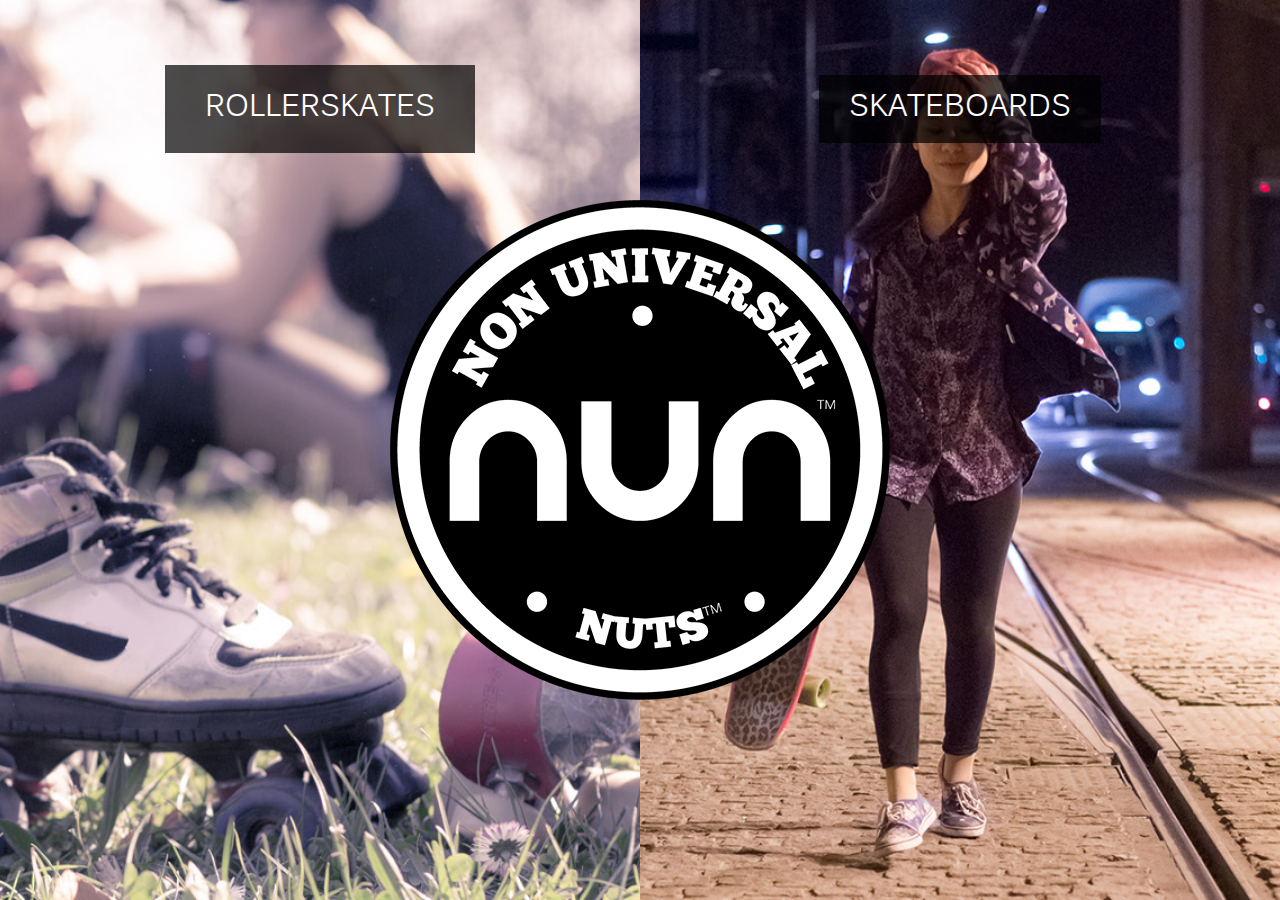
<file: index.html>
<!DOCTYPE html>
<html lang="en" class="no-js">
  <head>
    <meta charset="utf-8">
    <meta name="viewport" content="width=device-width, initial-scale=1.0">
    <title>Nun | Welcome</title>
    <link rel="stylesheet" href="css/nun.css?v=150913">
  </head>
  <body id="home">
    <div class="content"><img src="img/nun-logo-n&amp;b-500.png" class="logo"><a href="/rollerskates.html" class="rollerskates">
        <p class="title">Rollerskates</p></a><a href="/skateboards.html" class="skateboards">
        <p class="title">Skateboards</p></a></div>
    <script src="js/jquery-2.1.3.min.js"></script>
    <script src="js/nun.js?v=150118C"></script>
    <script>
      (function(i,s,o,g,r,a,m){i['GoogleAnalyticsObject']=r;i[r]=i[r]||function(){
      (i[r].q=i[r].q||[]).push(arguments)},i[r].l=1*new Date();a=s.createElement(o),
      m=s.getElementsByTagName(o)[0];a.async=1;a.src=g;m.parentNode.insertBefore(a,m)
      })(window,document,'script','//www.google-analytics.com/analytics.js','ga');
      ga('create', 'UA-58532472-1', 'auto');
      ga('send', 'pageview');
    </script>
  </body>
</html>
</file>
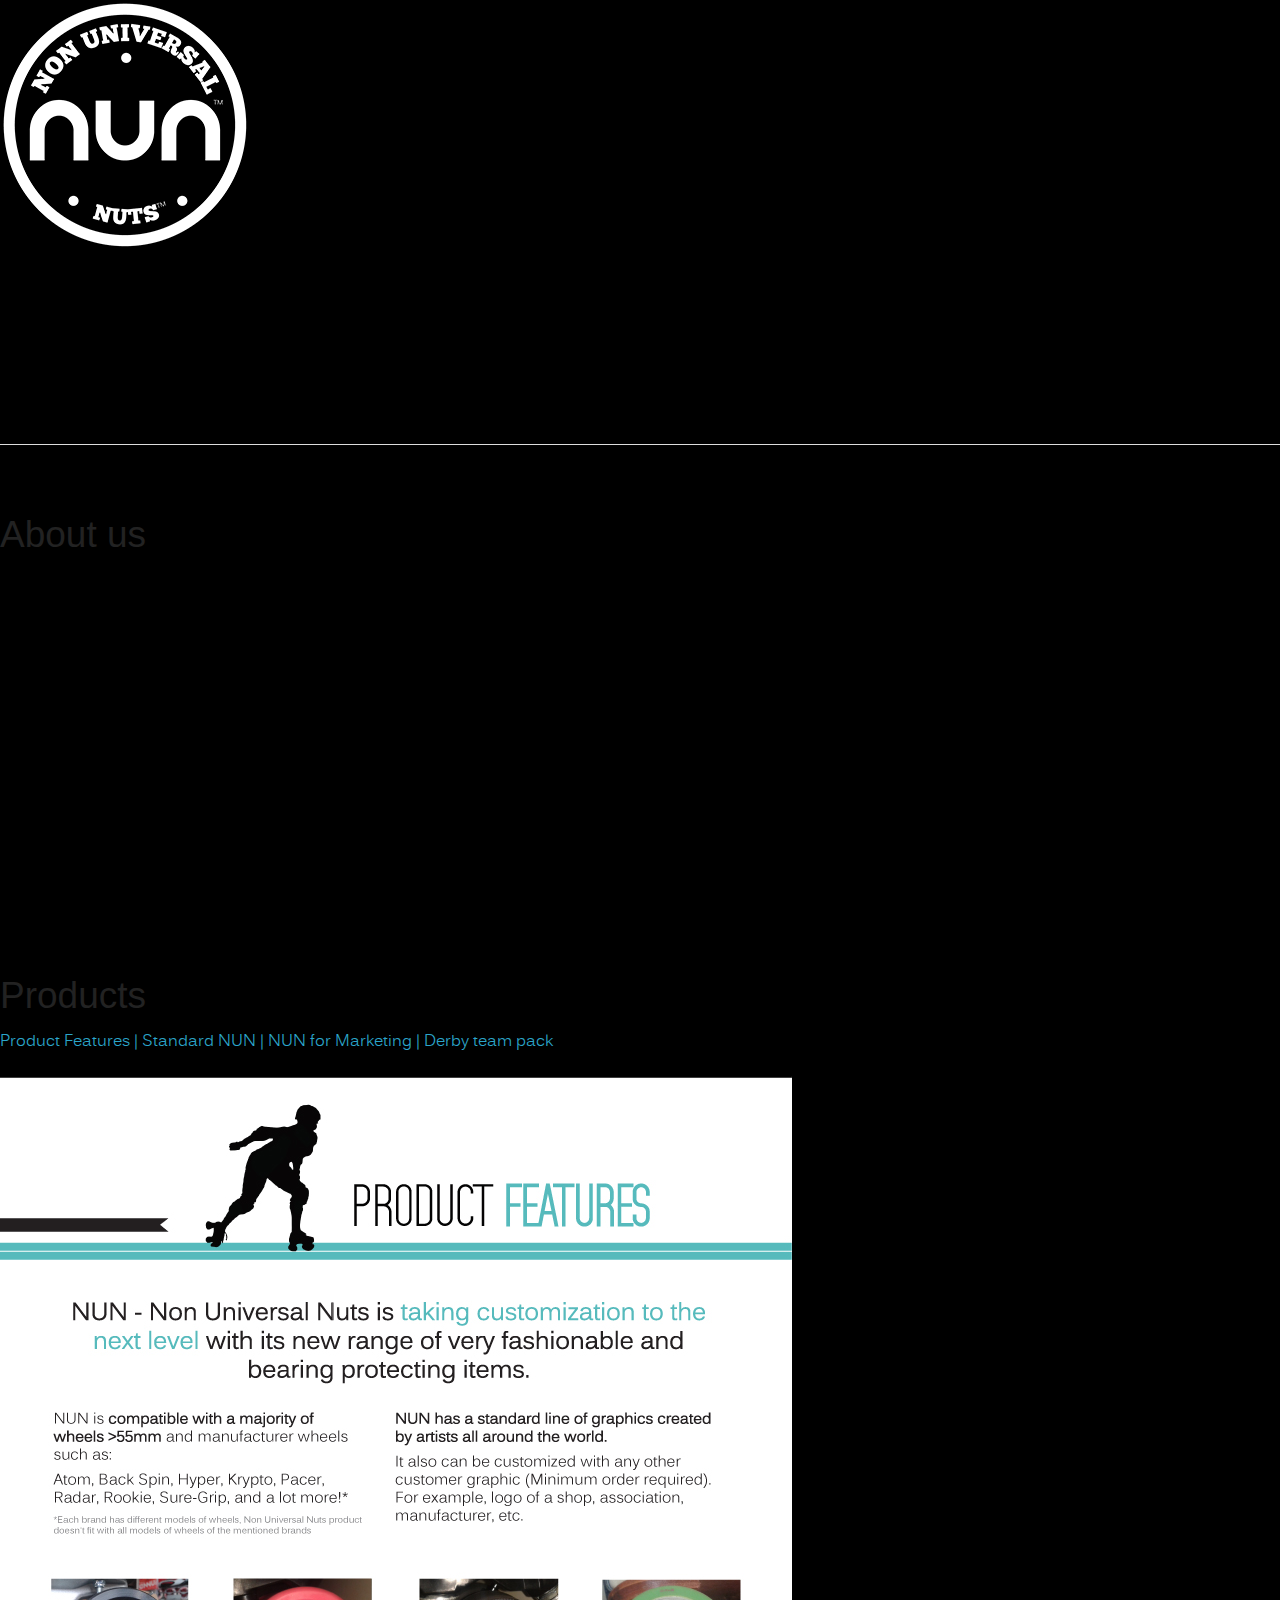
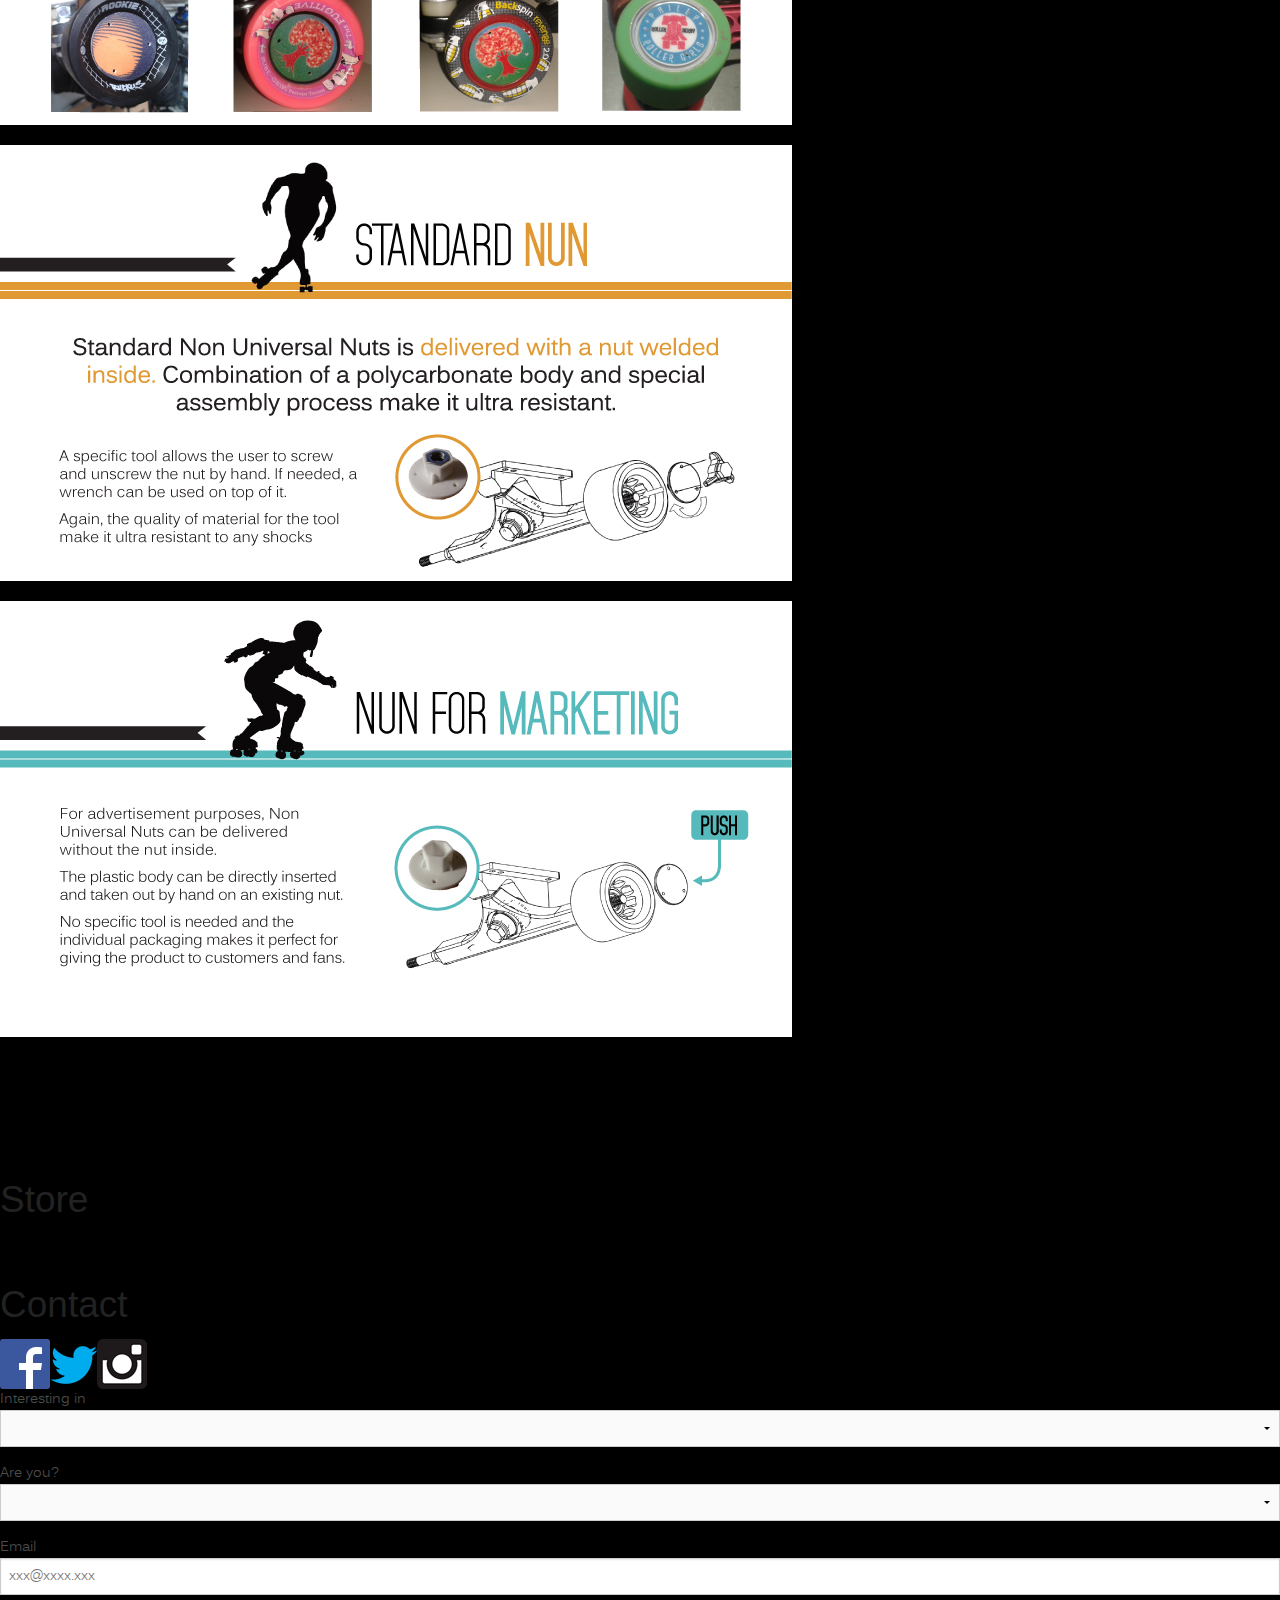
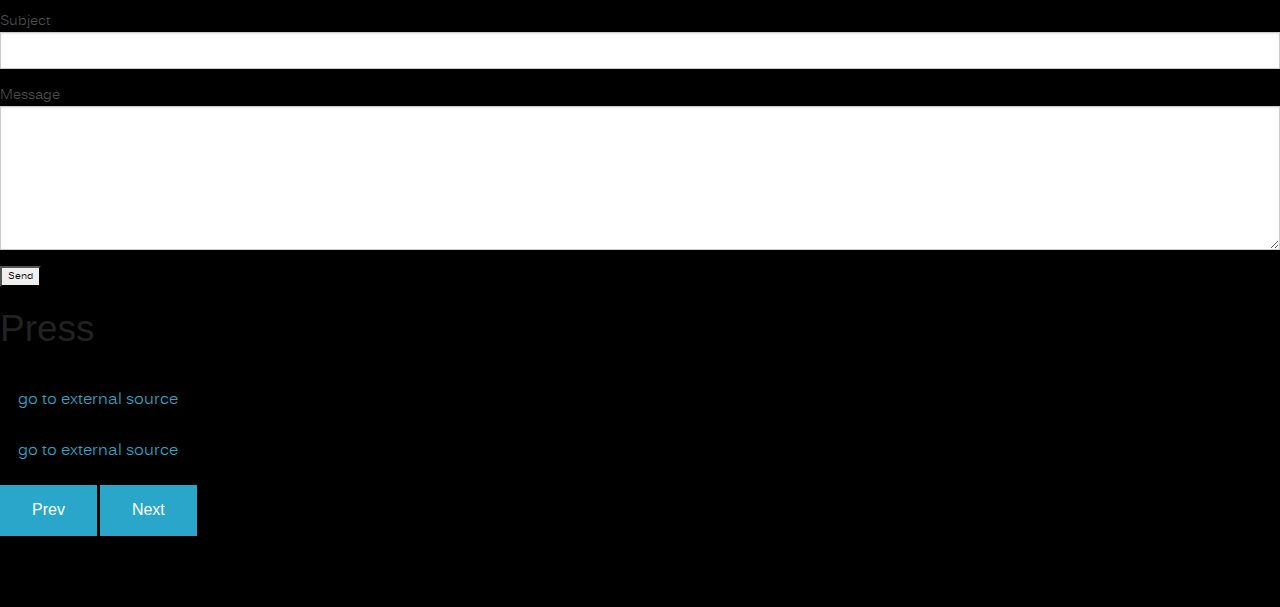
<file: rollerskate.html>
<!DOCTYPE html>
<html lang="en" class="no-js">
  <head>
    <meta charset="utf-8">
    <meta name="viewport" content="width=device-width, initial-scale=1.0">
    <title>Nun | Rollerskate</title>
    <link rel="stylesheet" href="css/nun.css">
  </head>
  <body id="rollerskate">
    <div class="header"><a href="" class="logo-box"><img src="img/nun-logo-n&amp;b-250.png" class="logo"></a>
      <ul class="main-nav">
        <li class="main-nav-btn about-us-btn"><span class="main-nav-btn-txt">About us</span></li>
        <li class="main-nav-btn products-btn"><span class="main-nav-btn-txt">Products</span></li>
        <li class="main-nav-btn store-btn"><span class="main-nav-btn-txt">Store</span></li>
        <li class="main-nav-btn contact-btn"><span class="main-nav-btn-txt">Contact</span></li>
        <li class="main-nav-btn press-btn"><span class="main-nav-btn-txt">Press</span></li>
      </ul>
    </div>
    <div class="content">
      <div class="big-picture"></div>
      <div class="teasing-box">
        <p class="teasing-txt">Taking customization to the next level</p>
        <hr class="teasing-hr">
        <p class="teasing-txt">Coming in 2015</p>
      </div>
      <div class="info-box about-us-box">
        <h2>About us</h2>
        <p class="info-box-catch-txt">NUN - NON UNIVERSAL NUTS<br/>TAKING CUSTOMIZATION TO THE NEXT LEVEL</p>
        <p>After years of practicing action sports, at NUN we understood that it's not only doing the best trick, it's reading your spot to find a DIFFERENT way to ride it, a BETTER way to ride it.</p>
        <p>DIFFERENT IS WHAT WE ARE</p>
        <p>We are looking for riding different and better everyday. What about my snowboard, my skateboard or my skates? At NUN we want our stuff to look as we ride: different and better. Because it’s not enough to match caps and shoes we have developed specific screws with a lot of design and graphics in order to be different and look better.</p>
        <p>Our first product designed for Longboards, Cruisers and Roller Skates receives positive feedback daily from shops, skaters and roller derby teams who are really excited about having in their hands a good looking, great and innovative product. At NUN, being supported by people who share our passion encourage us to offer you the best product in 2015.</p>
        <p>Stay tuned, Philippe</p>
      </div>
      <div class="info-box-large-wrapper">
        <div class="info-box large products-box">
          <h2>Products</h2>
          <p><a href="#features">Product Features | </a><a href="#standard">Standard NUN | </a><a href="#marketing">NUN for Marketing | </a><a href="#derby-team-pack">Derby team pack </a></p>
          <p id="features"><img src="img/products-roller-slice-01.jpg"></p>
          <p id="standard"><img src="img/products-roller-slice-02.jpg"></p>
          <p id="marketing"><img src="img/products-roller-slice-03.jpg"></p>
          <p id="derby-team-pack">DERBY TEAM PACK</p>
          <p>NUN fully support Roller Derby and want teams to increase their income and have a unique feature to represent their team. So we have created a special Derby Team offer. Stay tuned!</p>
        </div>
      </div>
      <div class="info-box store-box">
        <h2>Store</h2>
        <p>Store available in February 2015.</p>
      </div>
      <div class="info-box contact-box">
        <h2>Contact</h2>
        <div class="social-links"><a href="http://www.facebook.com/NUNrollerskates" title="Facebook" target="_blank"><img src="img/facebook-btn.png" class="social-link facebook-btn"></a><a href="https://twitter.com/NUN_RollerSkate" title="Twitter" target="_blank"><img src="img/twitter-btn.png" class="social-link twitter-btn"></a><a href="http://instagram.com/nun_rollerskates/" title="Instagram" target="_blank"><img src="img/instagram-btn.png" class="social-link instagram-btn"></a></div>
        <form id="contact-form" action="javascript:void(0);" class="contact-form">
          <label for="contact-form-interest">Interesting in</label>
          <select id="contact-form-interest" name="contact-form-interest" required>
            <option> </option>
            <option>General informations</option>
            <option>Standard NUN</option>
            <option>Customized NUN</option>
          </select>
          <label for="contact-form-areyou">Are you?</label>
          <select id="contact-form-areyou" name="contact-form-areyou" required>
            <option> </option>
            <option>Retailer</option>
            <option>Distributor</option>
            <option>Manufacturer</option>
            <option>Private person</option>
            <option>Derby Team</option>
            <option>Other</option>
          </select>
          <label for="contact-form-email">Email</label>
          <input id="contact-form-email" type="email" placeholder="xxx@xxxx.xxx" required>
          <label for="contact-form-subject">Subject</label>
          <input id="contact-form-subject" type="text" required>
          <label for="contact-form-message">Message</label>
          <textarea id="contact-form-message" rows="6" required></textarea>
          <input id="contact-form-send" value="Send" name="send" type="submit">
        </form>
      </div>
      <div class="info-box press-box">
        <h2>Press</h2>
        <ul>
          <li>A simple example<br/><a href="" target="_blank">go to external source</a></li>
          <li>A simple example<br/><a href="" target="_blank">go to external source</a></li>
        </ul>
      </div>
      <button onclick="bigPicture.prev();" class="change-img-btn prev-btn">Prev</button>
      <button onclick="bigPicture.next();" class="change-img-btn next-btn">Next</button>
      <ul class="bullet-points-nav"></ul>
    </div>
    <script src="js/jquery-2.1.3.min.js"></script>
    <script src="js/config-rollerskate.js"></script>
    <script src="js/nun.js"></script>
  </body>
</html>
</file>
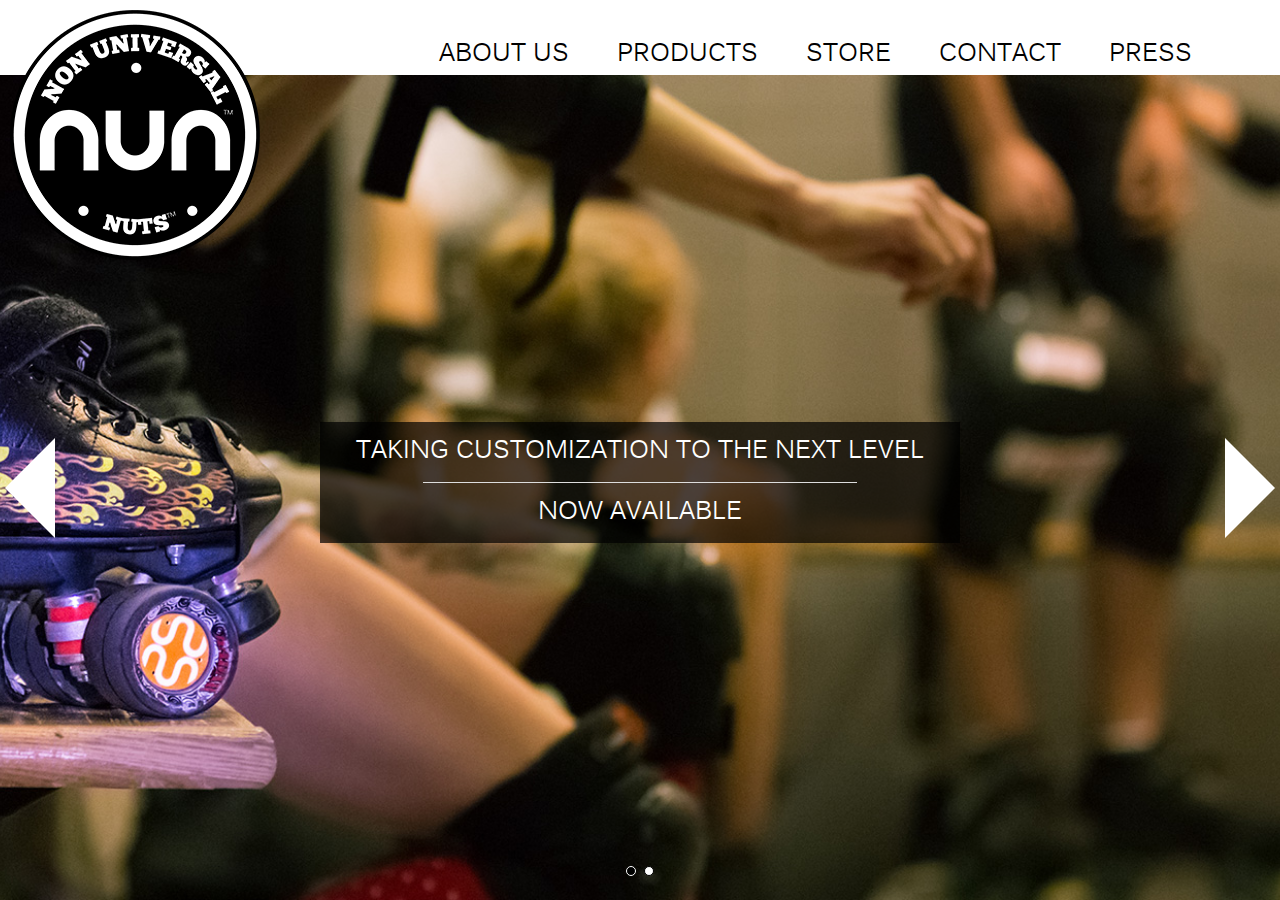
<file: rollerskates.html>
<!DOCTYPE html>
<html lang="en" class="no-js">
  <head>
    <meta charset="utf-8">
    <meta name="viewport" content="width=device-width, initial-scale=1.0">
    <title>Nun | Rollerskates</title>
    <link rel="stylesheet" href="css/nun.css?v=150913">
  </head>
  <body id="rollerskates">
    <div class="header"><a href="rollerskates.html" class="logo-box"><img src="img/nun-logo-n&amp;b-250.png" class="logo"></a>
      <ul class="main-nav">
        <li class="main-nav-btn about-us-btn"><span class="main-nav-btn-txt">About us</span></li>
        <li class="main-nav-btn products-btn"><span class="main-nav-btn-txt">Products</span></li>
        <li class="main-nav-btn store-btn"><span class="main-nav-btn-txt">Store</span></li>
        <li class="main-nav-btn contact-btn"><span class="main-nav-btn-txt">Contact</span></li>
        <li class="main-nav-btn press-btn"><span class="main-nav-btn-txt">Press</span></li>
      </ul>
    </div>
    <div class="content">
      <div class="big-picture"></div>
      <div class="teasing-box">
        <p class="teasing-txt">Taking customization to the next level</p>
        <hr class="teasing-hr">
        <p class="teasing-txt">Now Available</p>
      </div>
      <div class="info-box about-us-box">
        <h2>About us</h2>
        <p class="info-box-catch-txt">NUN - NON UNIVERSAL NUTS<br/>TAKING CUSTOMIZATION TO THE NEXT LEVEL</p>
        <p>COMPANY</p>
        <p>Here at Non Universal Nuts, we specialize in roller skating accessories for the innovative skater. We’re about being different and doing different better than anyone else.  For us, roller skating isn’t just an activity, it’s a way of life. We work hard, skate hard, and wanna look good while doing it. Because it’s not enough for us to just match hats and shoes, we want our skates to have the same amount of self-expression. That’s why we chose our first product to be RADnuts and AdCap. Designed specifically with customization in mind, it features sharp graphics, a light but sturdy build, and aids in bearing protection, making it one of the most unique roller skating accessories on the market.</p>
        <p>FOUNDER</p>
        <p>Philippe is a mechanical engineer from Lyon, France with a passion for action sports. His vision of the RADnuts first started while he was still a student in engineering school. Ideas of heightening the look of roller skates plagued his university daydreams. Driven by his aspirations of working in the industry and launching his own company, he worked on rough sketches until he was distracted by his career and life abroad. Philippe’s professional experiences in engineering took him around the globe before he returned home to revive his dream. He spent months working on prototypes until he created what would become the RADnuts. With the caps in hand, he made the journey to the United States and set up shop.</p>
      </div>
      <div class="info-box-large-wrapper">
        <div class="info-box-large products-box">
          <h2>Products</h2>
          <p><a href="#features">Product Features | </a><a href="#radnuts">RADnuts | </a><a href="#derby-team-pack">Derby team pack | </a><a href="#adcap">AdCap | </a><a href="doc/compatibility_wheels_RS.pdf" target="_blank">Compatibility </a></p>
          <p> <img src="img/products-header-rollerskates.jpg"></p>
          <p>RADnuts are a decorative accessory for roller skates that acts as a wheel cap and replaces the axle nuts of the trucks. It aids in bearing protection, keeps you from replacing your nuts, theft deterrence, and looks great.</p>
          <p id="features">PRODUCT FEATURES</p>
          <p>Sleek, lightweight, and fashionable, RADnuts come in a set of 4 and are made from a sturdy polycarbonate plastic material. Each weighs in at just above 4 grams so it won’t weigh your skating down.</p>
          <p>For maximum compatibility, RADnuts are designed to fit most wheels above 59mm and have been tested on more than 100 different varieties of wheels. These include Orangatang, Krypto, Cadillac, Abec 11, Sector 9, Cult, Hawgs, Seismic, and more. For the complete list, see <a href="doc/compatibility_wheels_RS.pdf" target="_blank">compatibility</a>.</p>
          <p>Our unique graphics are sourced and designed by artists from around the world. The current first generation line features the works of young, European artists. To ensure the visibility of our images, we offer the largest amount of printable surface available with 1.4” of customizable space.</p>
          <p>Afraid of skating hard and damaging the design? We have you covered with the innovative use of digital printing, making it extremely resistant to scratching and harsh outdoor elements. </p>
          <p id="radnuts">RADnuts</p>
          <div class="block-img left">
            <p> <img src="img/picto-montage-300x170.png" class="schema"></p>
            <p> <img src="img/pack-300x200.png"></p>
          </div>
          <p class="clearfix">RADnuts comes with a nut welded inside the body and screws directly onto the truck axle. A tool is required and one comes with every purchase. With 200lbs of force to pull the body from the nut, the RADnut will resist to any shocks or harsh skating and has the brawn to match its beauty.<br/>We offer RADnuts printed with our own line of custom graphics (check <a href="http://shop.nonuniversalnuts.com/" target="_blank">http://shop.nonuniversalnuts.com/</a>) but it can also be printed with customer graphic or logo (MOQ=60 packs of 4)</p>
          <p id="derby-team-pack">DERBY TEAM PACK</p><img src="img/derby-team-pack.jpg" class="block-img left">
          <p class="clearfix">We love roller derby and want to fully support all teams and enthusiasts. So we created the Derby Team special. We offer fully customized NUNs at a discounted price with a lower MOQ for all derby teams and only Derby Teams. Teams are then able to sell the NUNs with their logo or desired image to their fans or wear them during bouts. To know more please send us an email using the “contact” form.</p>
          <p id="adcap">AdCap</p><img src="img/picto-montage-adcap.png" class="block-img left schema">
          <p>The AdCap comes with no nut inside the body and is ready to be printed with your logo or own graphic (MOQ=240 pieces). It simply slides onto an existing axle nut and no tool is required. It’s a perfect promotional material for brands, shops, associations, or universities.</p>
        </div>
      </div>
      <div class="info-box contact-box">
        <h2>Contact</h2>
        <div class="social-links"><a href="http://www.facebook.com/NUNrollerskates" title="Facebook" target="_blank"><img src="img/facebook-btn.png" class="social-link facebook-btn"></a><a href="https://twitter.com/NUN_RollerSkate" title="Twitter" target="_blank"><img src="img/twitter-btn.png" class="social-link twitter-btn"></a><a href="http://instagram.com/nun_rollerskates/" title="Instagram" target="_blank"><img src="img/instagram-btn.png" class="social-link instagram-btn"></a></div>
        <form id="contact-form" action="javascript:void(0);" class="contact-form">
          <label for="contact-form-interest">Interesting in</label>
          <select id="contact-form-interest" name="contact-form-interest" required>
            <option> </option>
            <option>General informations</option>
            <option>Standard NUN</option>
            <option>Customized NUN</option>
          </select>
          <label for="contact-form-areyou">Are you?</label>
          <select id="contact-form-areyou" name="contact-form-areyou" required>
            <option> </option>
            <option>Retailer</option>
            <option>Distributor</option>
            <option>Manufacturer</option>
            <option>Private person</option>
            <option>Derby Team</option>
            <option>Other</option>
          </select>
          <label for="contact-form-email">Email</label>
          <input id="contact-form-email" type="email" placeholder="xxx@xxxx.xxx" required>
          <label for="contact-form-subject">Subject</label>
          <input id="contact-form-subject" type="text" required>
          <label for="contact-form-message">Message</label>
          <textarea id="contact-form-message" rows="6" required></textarea>
          <input id="contact-form-send" value="Send" name="send" type="submit">
        </form>
      </div>
      <div class="info-box press-box">
        <h2>Press</h2>
        <ul>
          <li>First interview in RollerQuad.net, a French website specialized in Roller Skate and Roller Quad<br/><a href="http://www.rollerquad.net/philippe-maigret-fondateur-de-nun" target="_blank">Read the article on RollerQuad.net</a></li>
        </ul>
      </div>
      <button onclick="bigPicture.prev();" class="change-img-btn prev-btn">Prev</button>
      <button onclick="bigPicture.next();" class="change-img-btn next-btn">Next</button>
      <ul class="bullet-points-nav"></ul>
    </div>
    <script src="js/config-rollerskates.js"></script>
    <script src="js/jquery-2.1.3.min.js"></script>
    <script src="js/nun.js?v=150118C"></script>
    <script>
      (function(i,s,o,g,r,a,m){i['GoogleAnalyticsObject']=r;i[r]=i[r]||function(){
      (i[r].q=i[r].q||[]).push(arguments)},i[r].l=1*new Date();a=s.createElement(o),
      m=s.getElementsByTagName(o)[0];a.async=1;a.src=g;m.parentNode.insertBefore(a,m)
      })(window,document,'script','//www.google-analytics.com/analytics.js','ga');
      ga('create', 'UA-58532472-1', 'auto');
      ga('send', 'pageview');
    </script>
  </body>
</html>
</file>
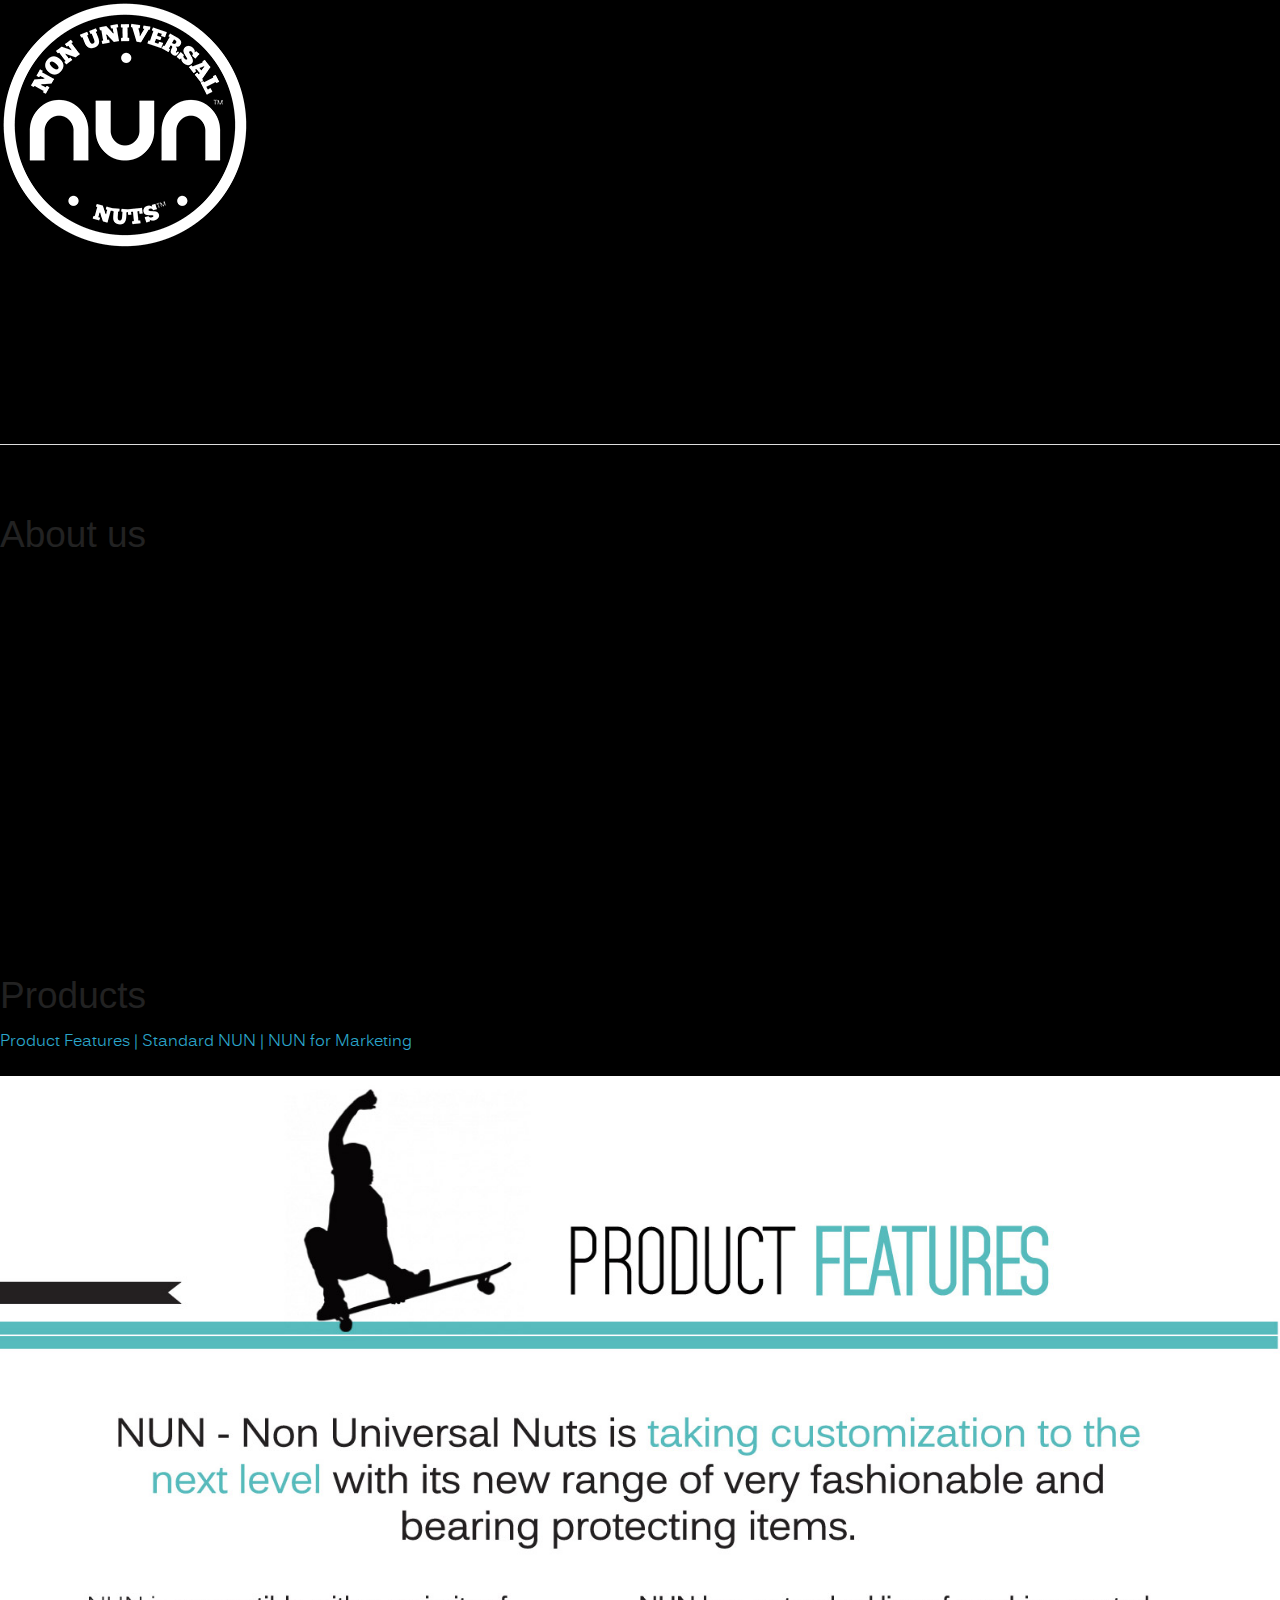
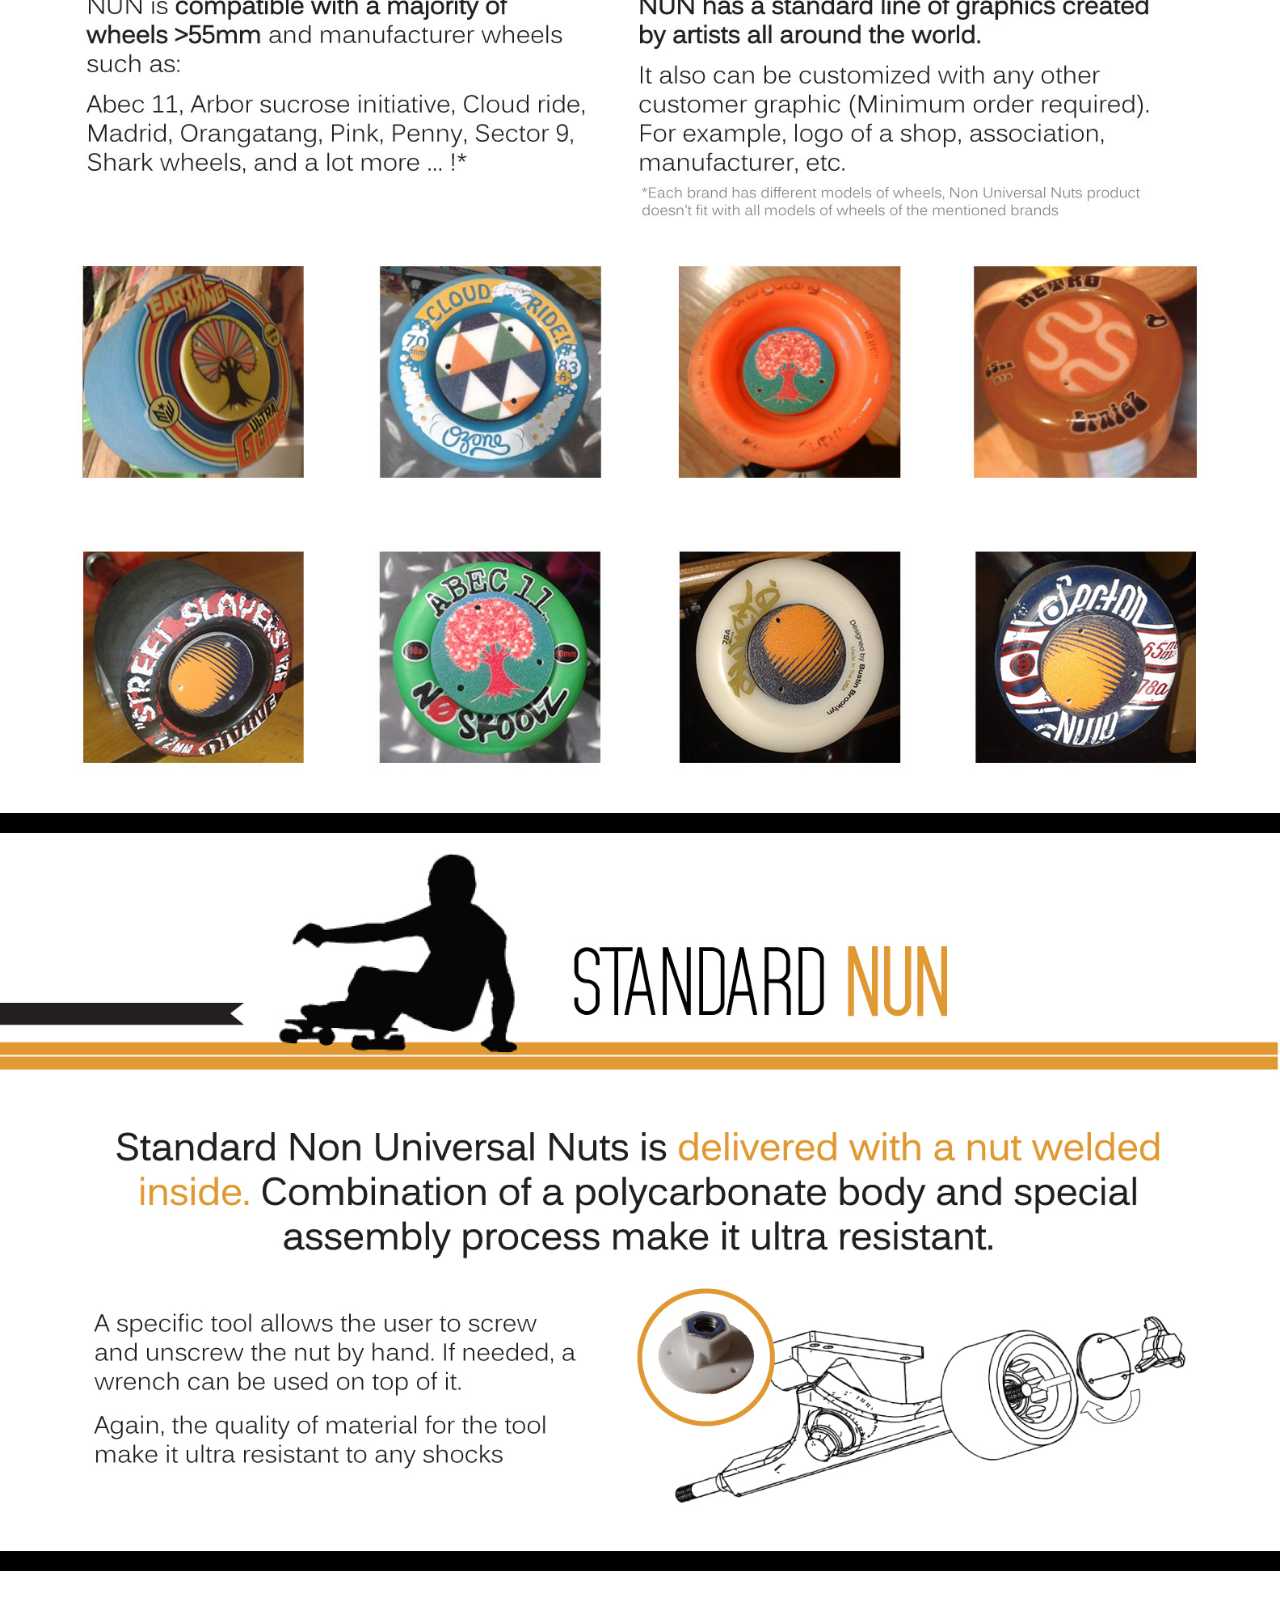
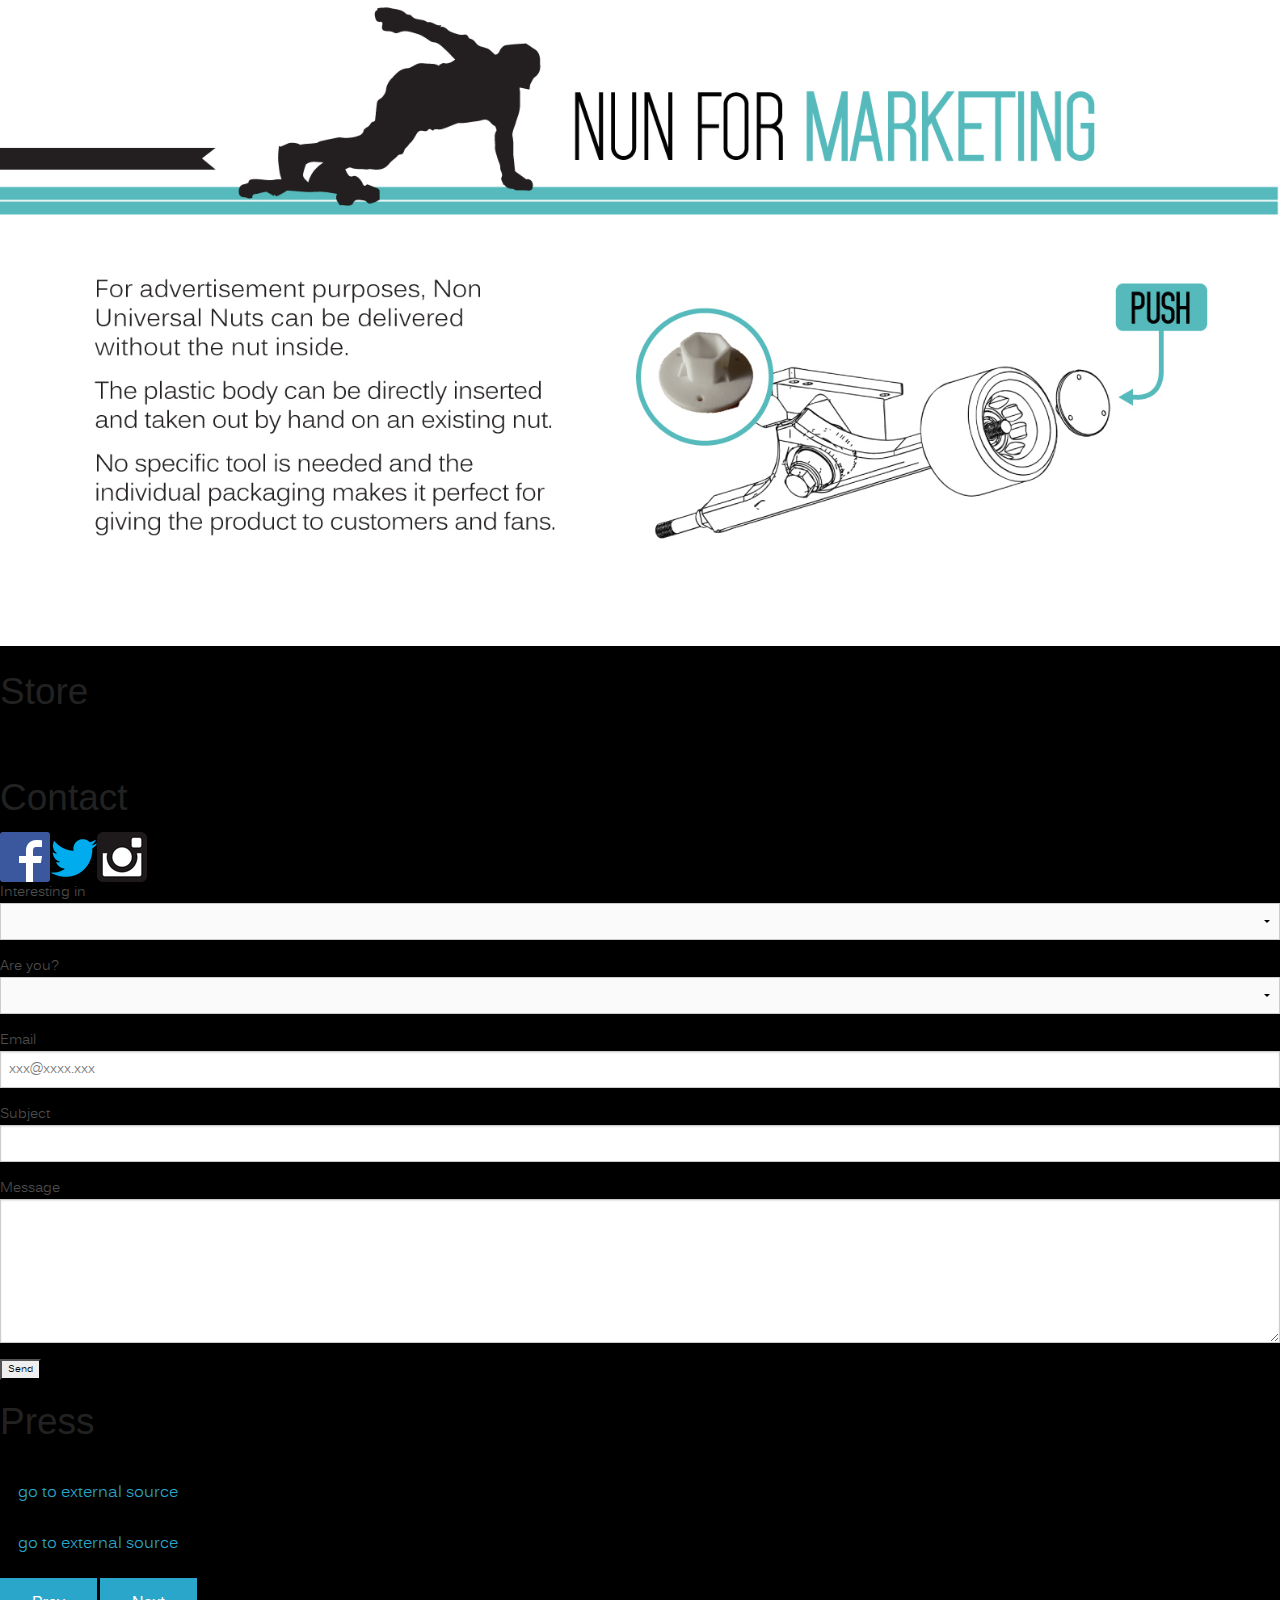
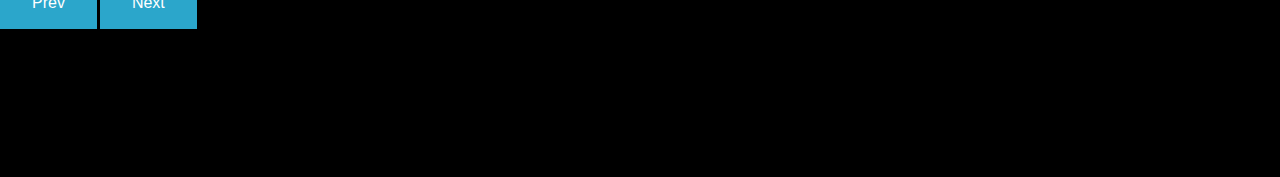
<file: skateboard.html>
<!DOCTYPE html>
<html lang="en" class="no-js">
  <head>
    <meta charset="utf-8">
    <meta name="viewport" content="width=device-width, initial-scale=1.0">
    <title>Nun | Skateboard</title>
    <link rel="stylesheet" href="css/nun.css">
  </head>
  <body id="skateboard">
    <div class="header"><a href="" class="logo-box"><img src="img/nun-logo-n&amp;b-250.png" class="logo"></a>
      <ul class="main-nav">
        <li class="main-nav-btn about-us-btn"><span class="main-nav-btn-txt">About us</span></li>
        <li class="main-nav-btn products-btn"><span class="main-nav-btn-txt">Products</span></li>
        <li class="main-nav-btn store-btn"><span class="main-nav-btn-txt">Store</span></li>
        <li class="main-nav-btn contact-btn"><span class="main-nav-btn-txt">Contact</span></li>
        <li class="main-nav-btn press-btn"><span class="main-nav-btn-txt">Press</span></li>
      </ul>
    </div>
    <div class="content">
      <div class="big-picture"></div>
      <div class="teasing-box">
        <p class="teasing-txt">Taking customization to the next level</p>
        <hr class="teasing-hr">
        <p class="teasing-txt">Coming in 2015</p>
      </div>
      <div class="info-box about-us-box">
        <h2>About us</h2>
        <p class="info-box-catch-txt">NUN - NON UNIVERSAL NUTS<br/>TAKING CUSTOMIZATION TO THE NEXT LEVEL</p>
        <p>After years of practicing action sports, at NUN we understood that it's not only doing the best trick, it's reading your spot to find a DIFFERENT way to ride it, a BETTER way to ride it.</p>
        <p>DIFFERENT IS WHAT WE ARE</p>
        <p>We are looking for riding different and better everyday. What about my snowboard, my skateboard or my skates? At NUN we want our stuff to look as we ride: different and better. Because it’s not enough to match caps and shoes we have developed specific screws with a lot of design and graphics in order to be different and look better.</p>
        <p>Our first product designed for Longboards, Cruisers and Roller Skates receives positive feedback daily from shops, skaters and roller derby teams who are really excited about having in their hands a good looking, great and innovative product. At NUN, being supported by people who share our passion encourage us to offer you the best product in 2015.</p>
        <p>Stay tuned, Philippe</p>
      </div>
      <div class="info-box-large-wrapper">
        <div class="info-box large products-box">
          <h2>Products</h2>
          <p><a href="#features">Product Features | </a><a href="#standard">Standard NUN | </a><a href="#marketing">NUN for Marketing </a></p>
          <p id="features"><img src="img/products-skate-slice-01.jpg"></p>
          <p id="standard"><img src="img/products-skate-slice-02.jpg"></p>
          <p id="marketing"><img src="img/products-skate-slice-03.jpg"></p>
        </div>
      </div>
      <div class="info-box store-box">
        <h2>Store</h2>
        <p>Store available in February 2015.</p>
      </div>
      <div class="info-box contact-box">
        <h2>Contact</h2>
        <div class="social-links"><a href="http://www.facebook.com/NUNskateboards" title="Facebook" target="_blank"><img src="img/facebook-btn.png" class="social-link facebook-btn"></a><a href="https://twitter.com/NUN_skateboards" title="Twitter" target="_blank"><img src="img/twitter-btn.png" class="social-link twitter-btn"></a><a href="http://instagram.com/nun_skateboards/" title="Instagram" target="_blank"><img src="img/instagram-btn.png" class="social-link instagram-btn"></a></div>
        <form id="contact-form" action="javascript:void(0);" class="contact-form">
          <label for="contact-form-interest">Interesting in</label>
          <select id="contact-form-interest" name="contact-form-interest" required>
            <option> </option>
            <option>General informations</option>
            <option>Standard NUN</option>
            <option>Customized NUN</option>
          </select>
          <label for="contact-form-areyou">Are you?</label>
          <select id="contact-form-areyou" name="contact-form-areyou" required>
            <option> </option>
            <option>Retailer</option>
            <option>Distributor</option>
            <option>Manufacturer</option>
            <option>Private person</option>
            <option>Other</option>
          </select>
          <label for="contact-form-email">Email</label>
          <input id="contact-form-email" type="email" placeholder="xxx@xxxx.xxx" required>
          <label for="contact-form-subject">Subject</label>
          <input id="contact-form-subject" type="text" required>
          <label for="contact-form-message">Message</label>
          <textarea id="contact-form-message" rows="6" required></textarea>
          <input id="contact-form-send" value="Send" name="send" type="submit">
        </form>
      </div>
      <div class="info-box press-box">
        <h2>Press</h2>
        <ul>
          <li>A simple example<br/><a href="" target="_blank">go to external source</a></li>
          <li>A simple example<br/><a href="" target="_blank">go to external source</a></li>
        </ul>
      </div>
      <button onclick="bigPicture.prev();" class="change-img-btn prev-btn">Prev</button>
      <button onclick="bigPicture.next();" class="change-img-btn next-btn">Next</button>
      <ul class="bullet-points-nav"></ul>
    </div>
    <script src="js/jquery-2.1.3.min.js"></script>
    <script src="js/config-skateboard.js"></script>
    <script src="js/nun.js"></script>
  </body>
</html>
</file>
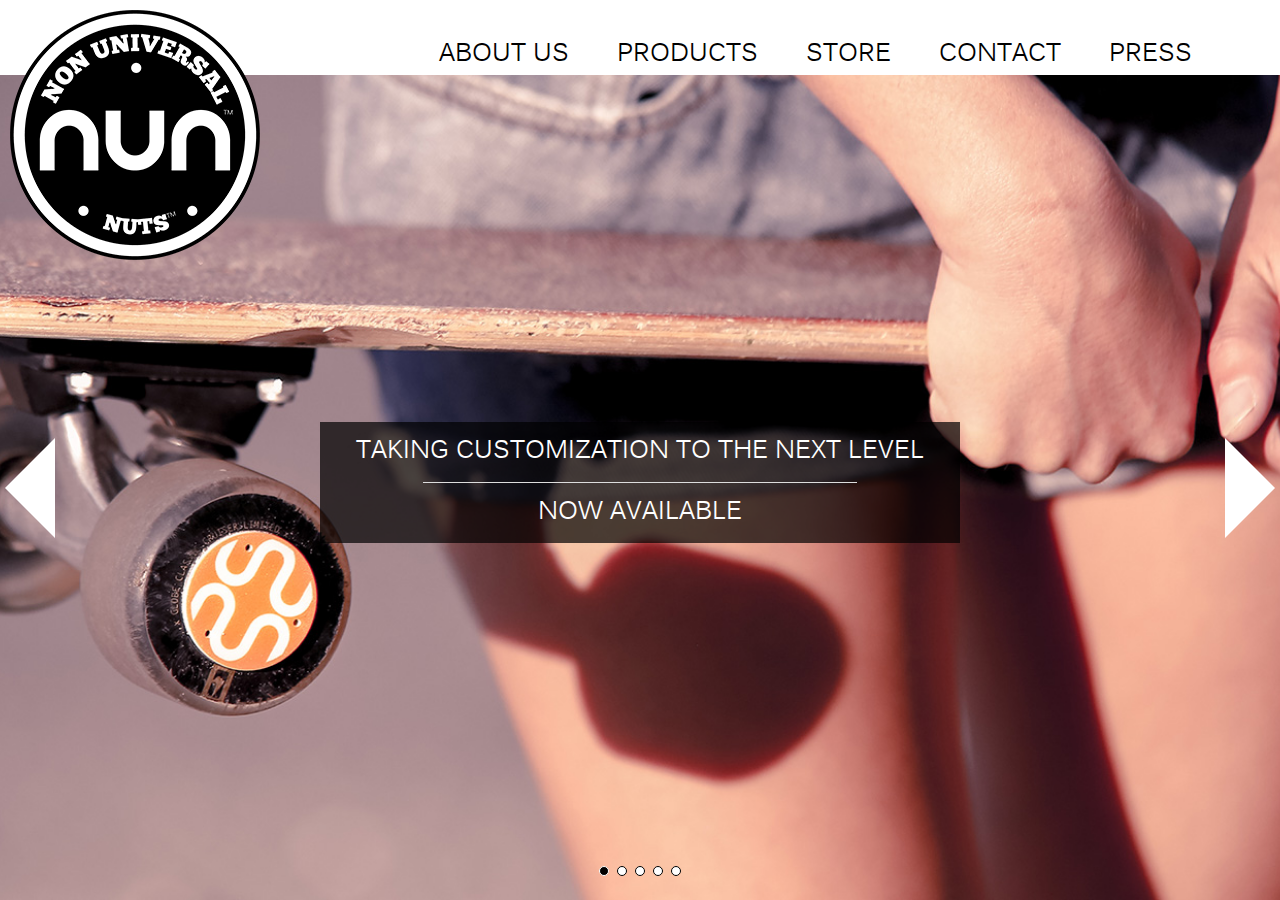
<file: skateboards.html>
<!DOCTYPE html>
<html lang="en" class="no-js">
  <head>
    <meta charset="utf-8">
    <meta name="viewport" content="width=device-width, initial-scale=1.0">
    <title>Nun | Skateboards</title>
    <link rel="stylesheet" href="css/nun.css?v=150913">
  </head>
  <body id="skateboards">
    <div class="header"><a href="skateboards.html" class="logo-box"><img src="img/nun-logo-n&amp;b-250.png" class="logo"></a>
      <ul class="main-nav">
        <li class="main-nav-btn about-us-btn"><span class="main-nav-btn-txt">About us</span></li>
        <li class="main-nav-btn products-btn"><span class="main-nav-btn-txt">Products</span></li>
        <li class="main-nav-btn store-btn"><span class="main-nav-btn-txt">Store</span></li>
        <li class="main-nav-btn contact-btn"><span class="main-nav-btn-txt">Contact</span></li>
        <li class="main-nav-btn press-btn"><span class="main-nav-btn-txt">Press</span></li>
      </ul>
    </div>
    <div class="content">
      <div class="big-picture"></div>
      <div class="teasing-box">
        <p class="teasing-txt">Taking customization to the next level</p>
        <hr class="teasing-hr">
        <p class="teasing-txt">Now Available</p>
      </div>
      <div class="info-box about-us-box">
        <h2>About us</h2>
        <p class="info-box-catch-txt">NUN - NON UNIVERSAL NUTS<br/>TAKING CUSTOMIZATION TO THE NEXT LEVEL</p>
        <p>COMPANY</p>
        <p>Here at Non Universal Nuts, we specialize in longboarding accessories for the innovative skater. We’re about being different and doing different better than anyone else.  For us, longboarding isn’t just an activity, it’s a way of life. We work hard, skate hard, and wanna look good while doing it. Because it’s not enough for us to just match hats and shoes, we want our boards to have the same amount of self-expression. That’s why we chose our first product to be RADnuts and AdCap. Designed specifically with customization in mind, it features sharp graphics, a light but sturdy build, and aids in bearing protection, making it one of the most unique longboarding accessories on the market.</p>
        <p>FOUNDER</p>
        <p>Philippe is a mechanical engineer from Lyon, France with a passion for action sports. His vision of the NUN first started while he was still a student in engineering school. Ideas of heightening the look of longboards plagued his university daydreams. Driven by his aspirations of working in the industry and launching his own company, he worked on rough sketches until he was distracted by his career and life abroad. Philippe’s professional experiences in engineering took him around the globe before he returned home to revive his dream. He spent months working on prototypes until he created what would become RADnuts and AdCap. With the caps in hand, he made the journey to the United States and set up shop.</p>
      </div>
      <div class="info-box-large-wrapper">
        <div class="info-box-large products-box">
          <h2>Products</h2>
          <p><a href="#features">Product Features | </a><a href="#radnuts">RADnuts | </a><a href="#adcap">AdCap | </a><a href="doc/compatibility_wheels_SB.pdf" target="_blank">Compatibility </a></p>
          <p> <img src="img/products-header-skateboards.jpg"></p>
          <p>RADnuts are a decorative accessory for longboards and cruisers that acts as a wheel cap and replaces the axle nuts of the trucks. It aids in bearing protection, keeps you from replacing your nuts, theft deterrence, and looks great.</p>
          <p id="features">PRODUCT FEATURES</p>
          <p>Sleek, lightweight, and fashionable, RADnuts come in a set of 4 and are made from a sturdy polycarbonate plastic material. Each weighs in at just above 4 grams so it won’t weigh your skating down.</p>
          <p>For maximum compatibility, RADnuts are designed to fit most wheels above 59mm and have been tested on more than 100 different varieties of wheels. These include Orangatang, Krypto, Cadillac, Abec 11, Sector 9, Cult, Hawgs, Seismic, and more. For the complete list, see <a href="doc/compatibility_wheels_SB.pdf" target="_blank">compatibility</a>.</p>
          <p>Our unique graphics are sourced and designed by artists from around the world. The current first generation line features the works of young, European artists. To ensure the visibility of our images, we offer the largest amount of printable surface available with 1.4” of customizable space.</p>
          <p>Afraid of skating hard and damaging the design? We have you covered with the innovative use of digital printing, making it extremely resistant to scratching and harsh outdoor elements. </p>
          <p id="radnuts">RADnuts</p>
          <div class="block-img left">
            <p> <img src="img/picto-montage-300x170.png" class="schema"></p>
            <p> <img src="img/pack-300x200.png"></p>
          </div>
          <p class="clearfix">RADnuts comes with a nut welded inside the body and screws directly onto the truck axle. A tool is required and one comes with every purchase. With 200lbs of force to pull the body from the nut, the RADnut will resist to any shocks or harsh skating and has the brawn to match its beauty.<br/>We offer RADnuts printed with our own line of custom graphics (check <a href="http://shop.nonuniversalnuts.com/" target="_blank">http://shop.nonuniversalnuts.com/</a>) but it can also be printed with customer graphic or logo (MOQ=60 packs of 4)</p>
          <p id="adcap">AdCap</p><img src="img/picto-montage-adcap.png" class="block-img left schema">
          <p>The AdCap comes with no nut inside the body and is ready to be printed with your logo or own graphic (MOQ=240 pieces). It simply slides onto an existing axle nut and no tool is required. It’s a perfect promotional material for brands, shops, associations, or universities.</p>
        </div>
      </div>
      <div class="info-box contact-box">
        <h2>Contact</h2>
        <div class="social-links"><a href="http://www.facebook.com/NUNskateboards" title="Facebook" target="_blank"><img src="img/facebook-btn.png" class="social-link facebook-btn"></a><a href="https://twitter.com/NUN_skateboards" title="Twitter" target="_blank"><img src="img/twitter-btn.png" class="social-link twitter-btn"></a><a href="http://instagram.com/nun_skateboards/" title="Instagram" target="_blank"><img src="img/instagram-btn.png" class="social-link instagram-btn"></a></div>
        <form id="contact-form" action="javascript:void(0);" class="contact-form">
          <label for="contact-form-interest">Interesting in</label>
          <select id="contact-form-interest" name="contact-form-interest" required>
            <option> </option>
            <option>General informations</option>
            <option>Standard NUN</option>
            <option>Customized NUN</option>
          </select>
          <label for="contact-form-areyou">Are you?</label>
          <select id="contact-form-areyou" name="contact-form-areyou" required>
            <option> </option>
            <option>Retailer</option>
            <option>Distributor</option>
            <option>Manufacturer</option>
            <option>Private person</option>
            <option>Other</option>
          </select>
          <label for="contact-form-email">Email</label>
          <input id="contact-form-email" type="email" placeholder="xxx@xxxx.xxx" required>
          <label for="contact-form-subject">Subject</label>
          <input id="contact-form-subject" type="text" required>
          <label for="contact-form-message">Message</label>
          <textarea id="contact-form-message" rows="6" required></textarea>
          <input id="contact-form-send" value="Send" name="send" type="submit">
        </form>
      </div>
      <div class="info-box press-box">
        <h2>Press</h2>
        <ul>
          <li>Press Release for our standard decorative accessory for Longboarding wheels available at <a href="https://www.silverfishlongboarding.com/articles/press-releases/new-non-universal-nuts-reinvents-the-look-of-the-longboard" target="_blank">SilverFishLongboarding</a></li>
          <li>You can find a new article about us : "WHERE LIFESTYLE MEETS INGENUITY" on <a href="http://rideasf.com/lifestyle/non-universal-nuts/" target="_blank">Ride As Fuck website</a></li>
        </ul>
      </div>
      <button onclick="bigPicture.prev();" class="change-img-btn prev-btn">Prev</button>
      <button onclick="bigPicture.next();" class="change-img-btn next-btn">Next</button>
      <ul class="bullet-points-nav"></ul>
    </div>
    <script src="js/config-skateboards.js"></script>
    <script src="js/jquery-2.1.3.min.js"></script>
    <script src="js/nun.js?v=150118C"></script>
    <script>
      (function(i,s,o,g,r,a,m){i['GoogleAnalyticsObject']=r;i[r]=i[r]||function(){
      (i[r].q=i[r].q||[]).push(arguments)},i[r].l=1*new Date();a=s.createElement(o),
      m=s.getElementsByTagName(o)[0];a.async=1;a.src=g;m.parentNode.insertBefore(a,m)
      })(window,document,'script','//www.google-analytics.com/analytics.js','ga');
      ga('create', 'UA-58532472-1', 'auto');
      ga('send', 'pageview');
    </script>
  </body>
</html>
</file>
